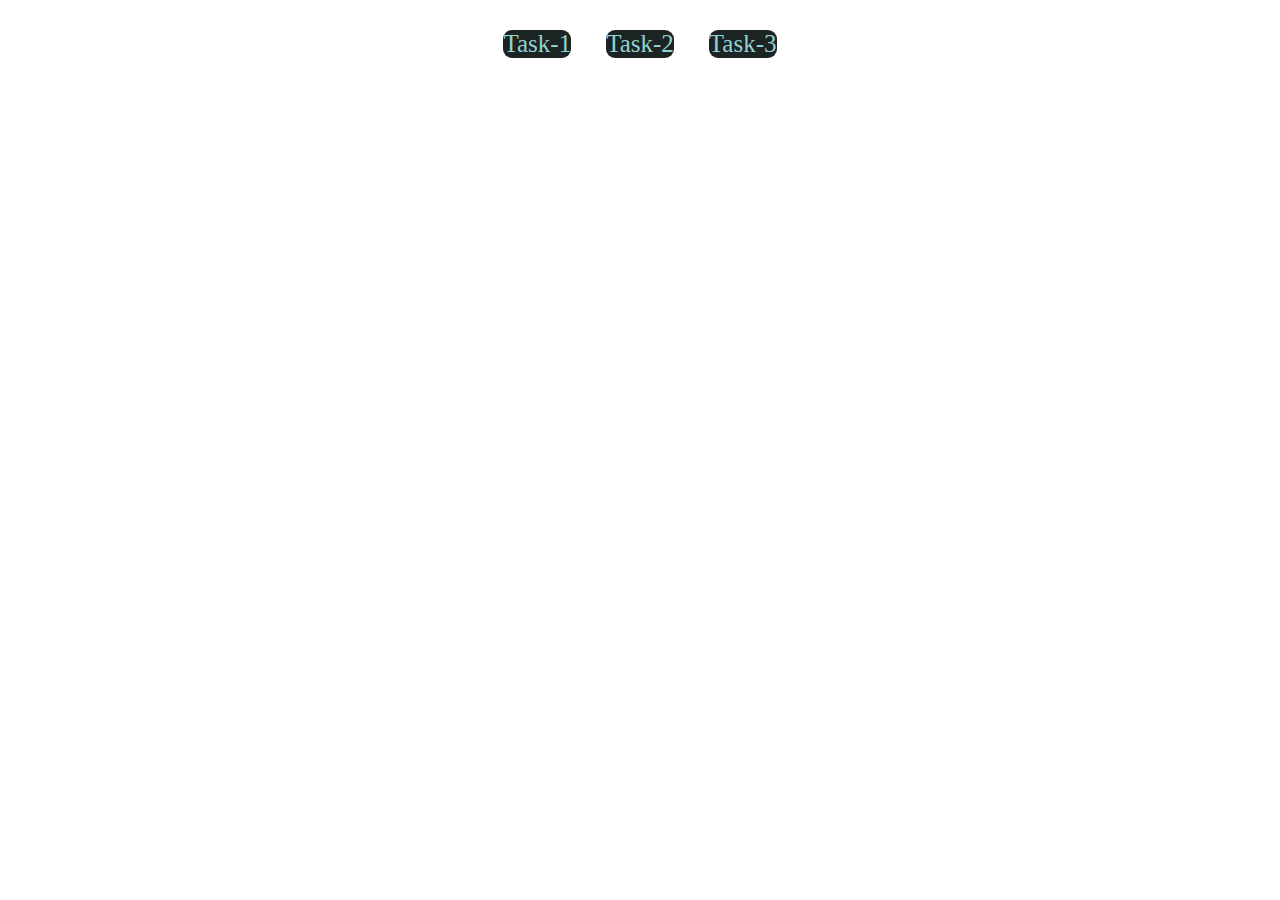
<file: index.html>
<!DOCTYPE html>
<html lang="en">

<head>
    <meta charset="UTF-8">
    <meta name="viewport" content="width=device-width, initial-scale=1.0">
    <link rel="stylesheet" href="./index.css">
    <title>Home work</title>
</head>

<body>
    <div class="tasks">
        <div class="task">
            <a href="./pages/task-1.html"> Task-1</a>
        </div>
        <div class="task">
            <a href="./pages/task-2.html">Task-2</a>
        </div>
        <div class="task">
            <a href="./pages/task-3.html">Task-3</a>
        </div>
    </div>
</body>

</html>
</file>
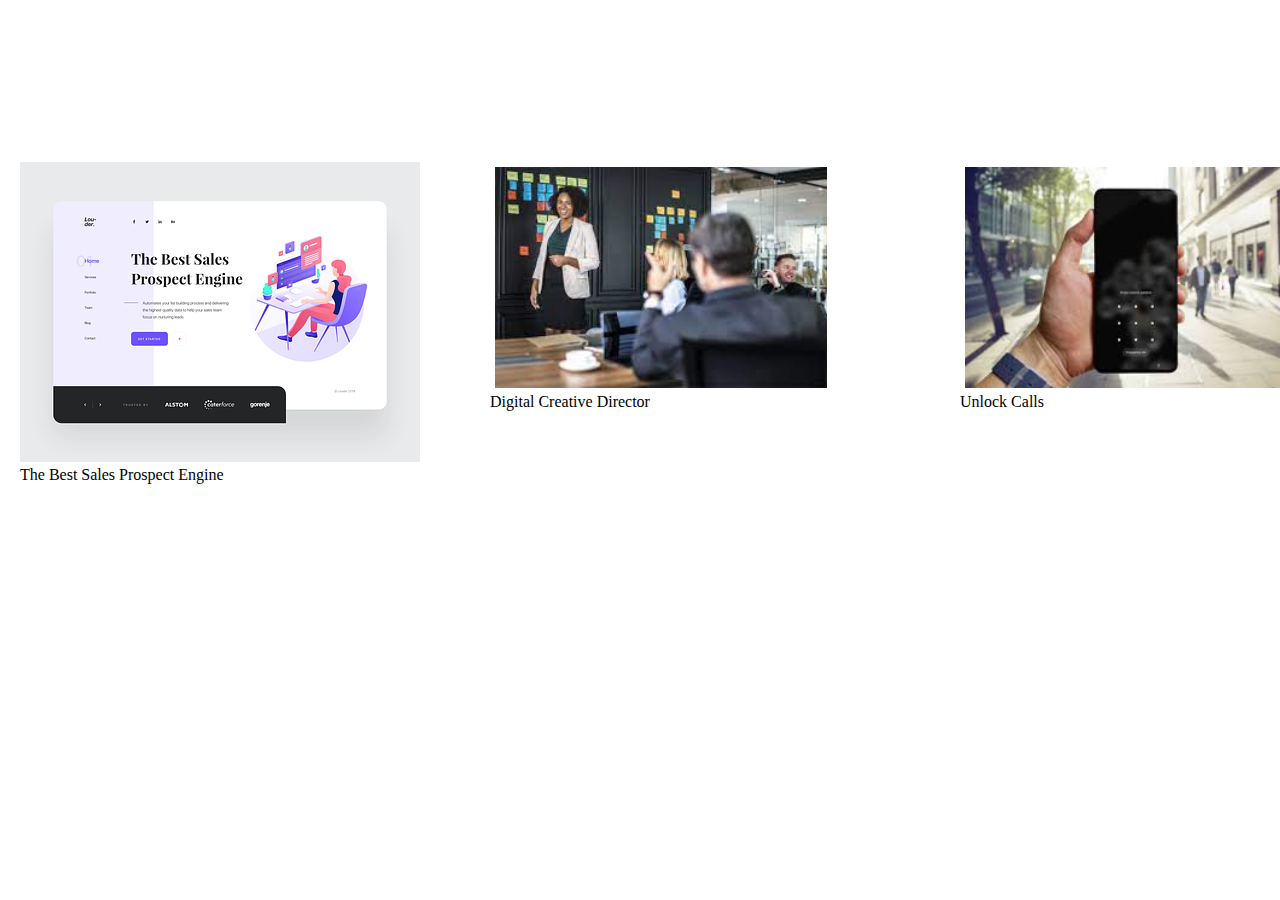
<file: pages/task-1.html>
<!DOCTYPE html>
<html lang="en">
<head>
    <meta charset="UTF-8">
    <meta name="viewport" content="width=device-width, initial-scale=1.0">
    <title>FIRST TASK</title>
    <link rel="stylesheet" href="../style.css/task-1.css">
</head>
<body>
    <div class="box-main">
        <div class="box-items">
            <div class="box-img">
                <img src="../imgs/1img.jpg" alt="first">
            </div>
             <div class="box">
               <p>The Best Sales Prospect Engine</p>
             </div>
        </div>
        <div class="box-items">
            <div class="box-img2">
                <img src="../imgs/img2.jpg" alt="second">
            </div>
             <div class="box">
               <p>Digital Creative Director</p>
             </div>
        </div>
        <div class="box-items">
            <div class="box-img2">
                <img src="../imgs/img3.jpg" alt="THIRD  ">
            </div>
             <div class="box">
               <p>Unlock Calls</p>
             </div>
        </div>
    </div>
    
</body>
</html>
</file>
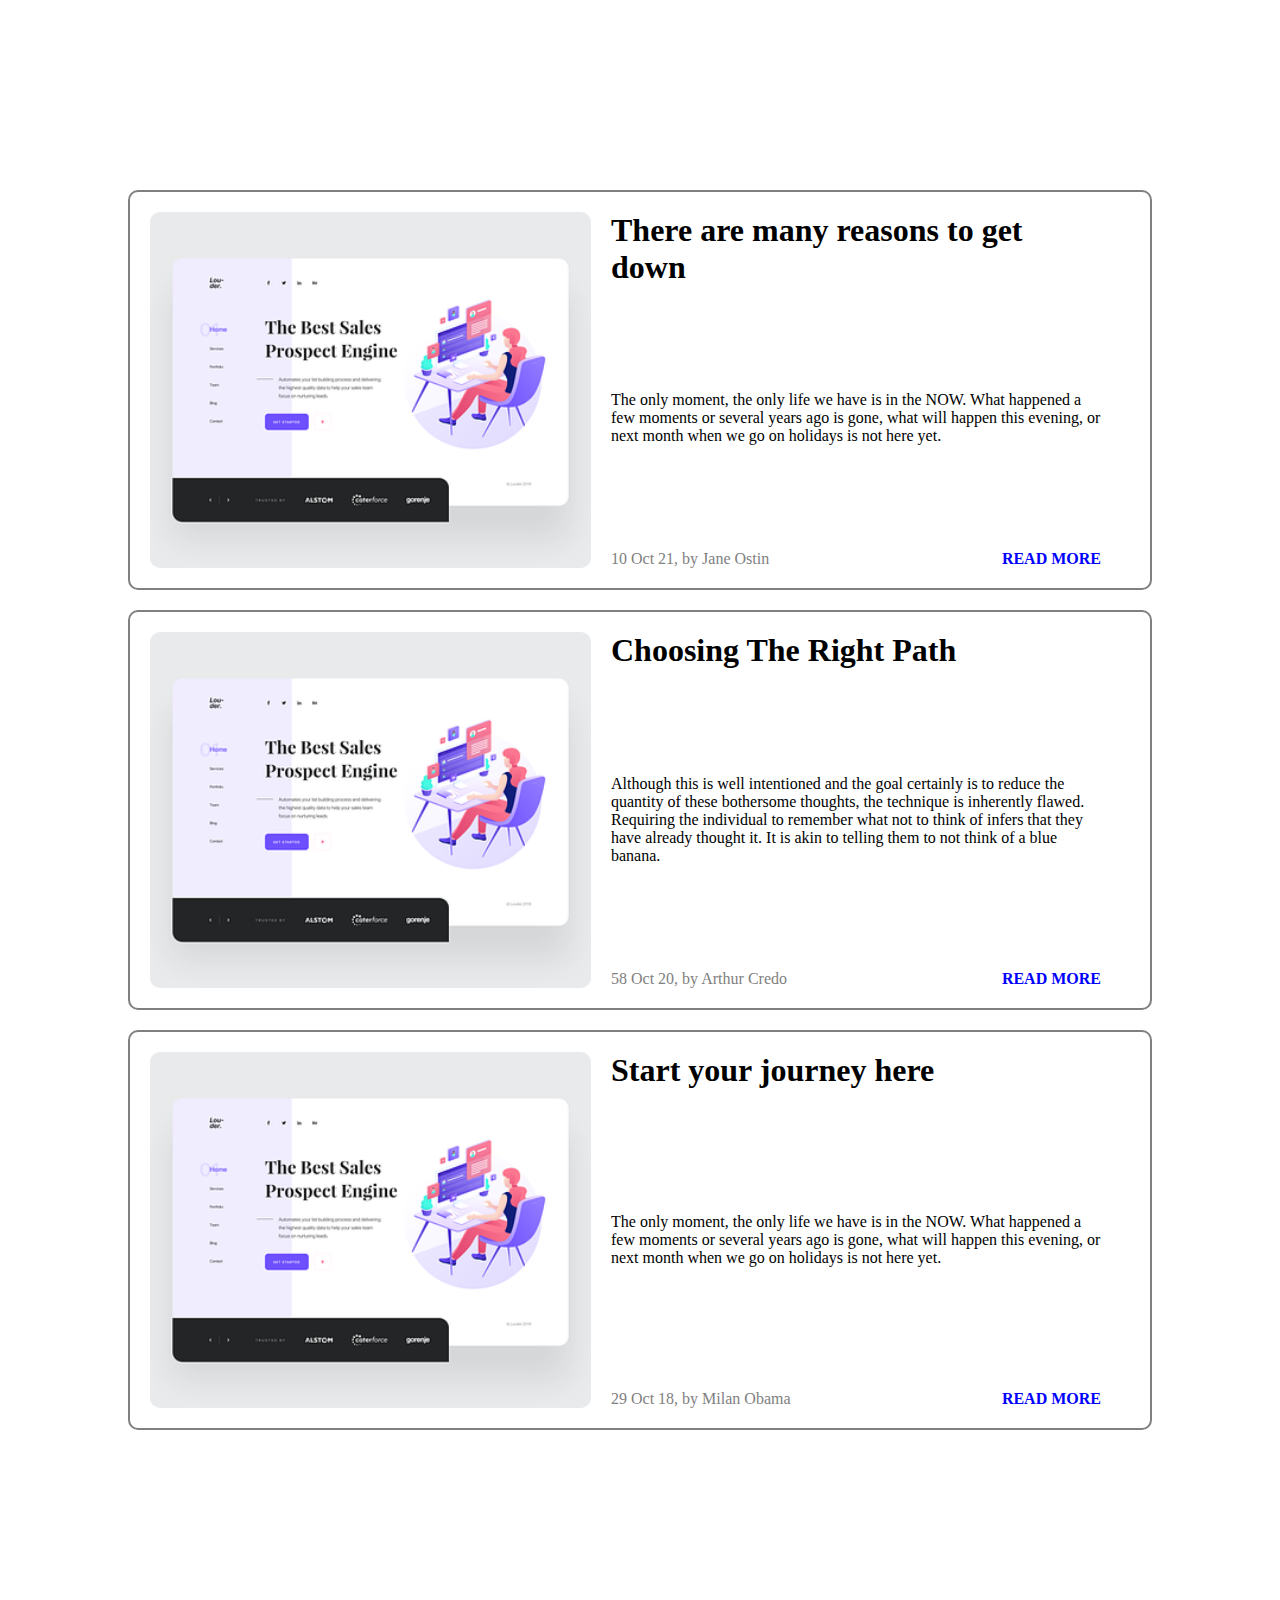
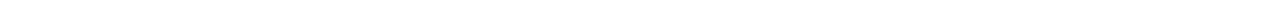
<file: pages/task-2.html>
<!DOCTYPE html>
<html lang="en">
<head>
    <meta charset="UTF-8">
    <meta name="viewport" content="width=device-width, initial-scale=1.0">
    <link rel="stylesheet" href="https://cdnjs.cloudflare.com/ajax/libs/font-awesome/6.5.2/css/all.min.css" integrity="sha512-SnH5WK+bZxgPHs44uWIX+LLJAJ9/2PkPKZ5QiAj6Ta86w+fsb2TkcmfRyVX3pBnMFcV7oQPJkl9QevSCWr3W6A==" crossorigin="anonymous" referrerpolicy="no-referrer" />
    <link rel="stylesheet" href="../style.css/task-2.css">
    <title>Task second</title>
</head>
<body>
    <div class="box">
        <div class="box-item">
            <div class="box-item-img">
               <img src="../imgs/1img.jpg" alt="img">
            </div>
            <div class="box-item-dasc">
                <h1>There are many reasons to get down</h1>
                <p>The only moment, the only life we have is in the NOW. What happened a few moments or several years ago is gone, what will happen this evening, or next month when we go on holidays is not here yet.</p>
                
                <div class="box-actions">
                    <div class="actions-left">
                    <span><i class="fa-solid fa-heart"></i></span>
                    <span>10	Oct 21, by Jane Ostin</span>
                    </div>
                    <div class="actions-right">
                        <h4>READ MORE</h4>
                    </div>
                </div>
            </div>
        </div>
        <div class="box-item">
            <div class="box-item-img">
               <img src="../imgs/1img.jpg" alt="img">
            </div>
            <div class="box-item-dasc">
                <h1>Choosing The Right Path</h1>
                <p>Although this is well intentioned and the goal certainly is to reduce the quantity of these bothersome thoughts, the technique is inherently flawed. Requiring the individual to remember what not to think of infers that they have already thought it. It is akin to telling them to not think of a blue banana.</p>
                
                <div class="box-actions">
                    <div class="actions-left">
                    <span><i class="fa-solid fa-heart"></i></span>
                    <span>58	Oct 20, by Arthur Credo</span>
                    </div>
                    <div class="actions-right">
                        <h4>READ MORE</h4>
                    </div>
                </div>
            </div>
        </div>
        <div class="box-item">
            <div class="box-item-img">
               <img src="../imgs/1img.jpg" alt="img">
            </div>
            <div class="box-item-dasc">
                <h1>Start your journey here</h1>
                <p>The only moment, the only life we have is in the NOW. What happened a few moments or several years ago is gone, what will happen this evening, or next month when we go on holidays is not here yet.</p>
                
                <div class="box-actions">
                    <div class="actions-left">
                    <span><i class="fa-solid fa-heart"></i></span>
                    <span>29	Oct 18, by Milan Obama</span>
                    </div>
                    <div class="actions-right">
                        <h4>READ MORE</h4>
                    </div>
                </div>
            </div>
        </div>
    </div>
</body>
</html>
</file>
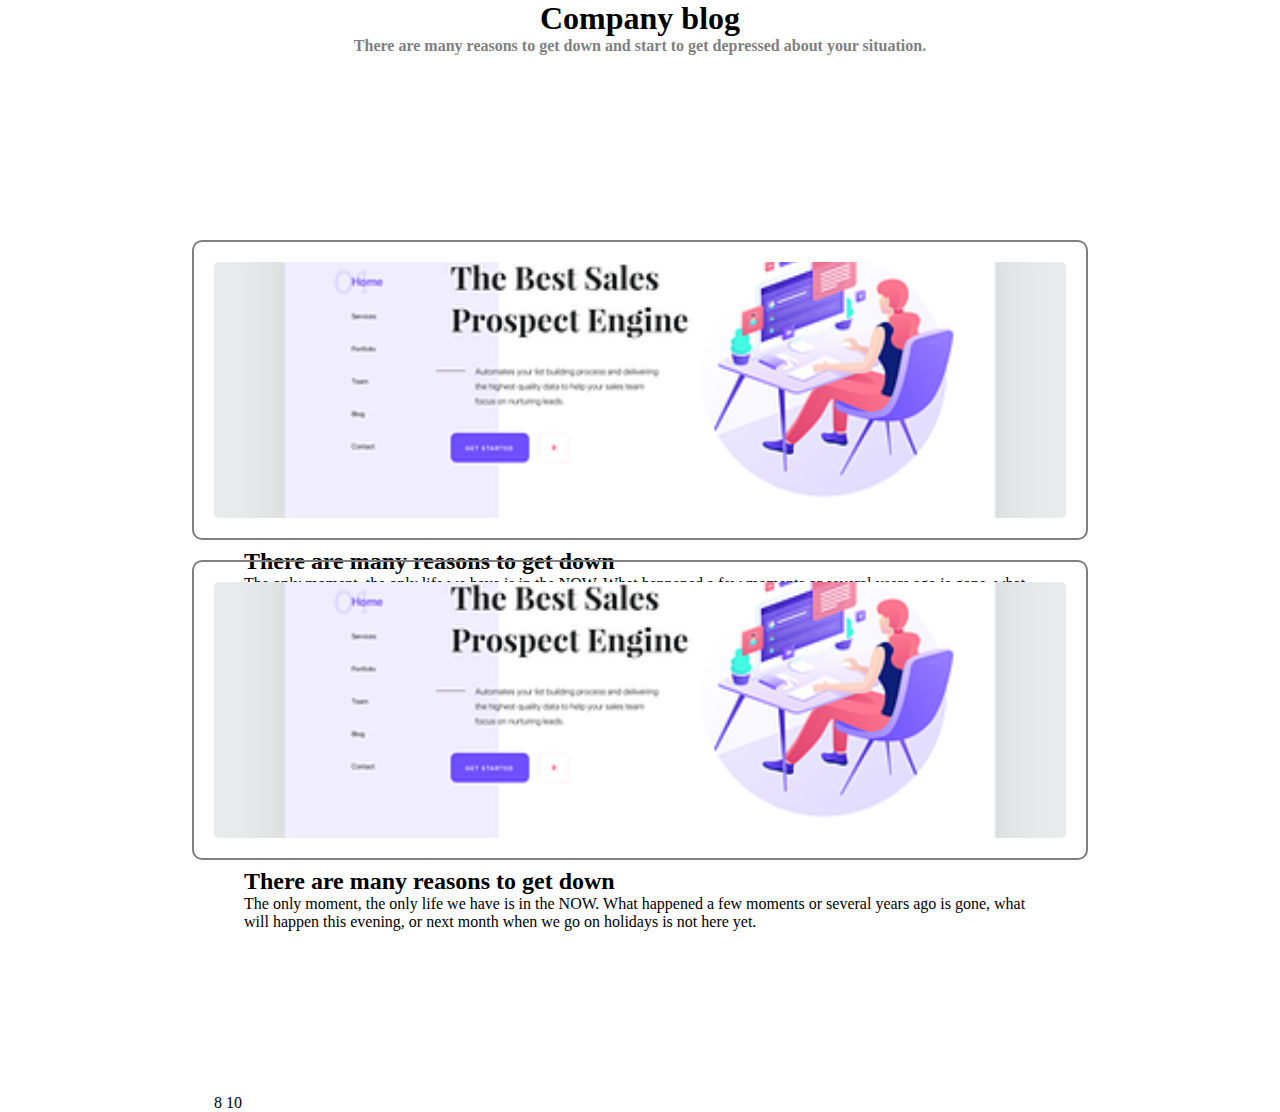
<file: pages/task-3.html>
<!DOCTYPE html>
<html lang="en">

<head>
    <meta charset="UTF-8">
    <meta name="viewport" content="width=device-width, initial-scale=1.0">
    <link rel="stylesheet" href="https://cdnjs.cloudflare.com/ajax/libs/font-awesome/6.5.2/css/all.min.css" integrity="sha512-SnH5WK+bZxgPHs44uWIX+LLJAJ9/2PkPKZ5QiAj6Ta86w+fsb2TkcmfRyVX3pBnMFcV7oQPJkl9QevSCWr3W6A==" crossorigin="anonymous" referrerpolicy="no-referrer" />
    <link rel="stylesheet" href="../style.css/task-3.css">
    <title>Task third</title>
</head>

<body>
    <h1>Company blog</h1>
    <h4>There are many reasons to get down and start to get depressed about your situation. </h4>
    <div class="box">
        <div class="box-item">
            <div class="box-item-img">
                <img src="../imgs/1img.jpg" alt="">
            </div>
                <div class="text">
                    <h2>There are many reasons to get down</h2>
                    <p>The only moment, the only life we have is in the NOW. What happened a few moments or several years
                        ago is gone, what will happen this evening, or next month when we go on holidays is not here yet.
                    </p>
                </div>
                <div class="text-action">
                  <span><i class="fa-solid fa-heart"></i>8</span>
                  <span><i class="fa-solid fa-comment"></i>10</span>
                </div>
            
        </div>
        <div class="box-item">
            <div class="box-item-img">
                <img src="../imgs/1img.jpg" alt="">
            </div>
                <div class="text">
                    <h2>There are many reasons to get down</h2>
                    <p>The only moment, the only life we have is in the NOW. What happened a few moments or several years
                        ago is gone, what will happen this evening, or next month when we go on holidays is not here yet.
                    </p>
                </div>
                <div class="text-action">
                  <span><i class="fa-solid fa-heart"></i>8</span>
                  <span><i class="fa-solid fa-comment"></i>10</span>
                </div>
            
        </div>

    </div>

</body>

</html>
</file>
<file: index.css>
*{
    padding: 0;
    margin: 0;
    box-sizing: border-box;
    text-decoration: none;
}
.tasks{
    width: 100%;
    display: flex;
    padding: 30px 10px;
    justify-content: center;
    gap: 35px;
}
.task{
    background-color: rgb(27, 35, 35);
    border-radius: 9px;
}
.task a{
    color: rgb(148, 209, 209);
    font-size: 25px;

}
</file>
<file: style.css/task-1.css>
*{
    padding: 0;
    margin: 0;
    box-sizing: border-box;
}
.box-main{
   width: 1400px;
   height: 583px;
   opacity: 0px;
   display: flex;
   align-items: center;
   justify-content: center;
    gap: 10px;
}
.box-items{
    width: 460px;
    height: 300px;
    padding: 20px;
    position: relative;

}
.box-img{
    width: 100%;
    height: auto;
    top: 0px;
    left: 0px;
    object-fit: cover;
    position: relative;
}
.box-img2{
    width: 220px;
    height: 231px;
    padding: 5px;
    display: flex;
    object-fit: cover; 
}
</file>
<file: style.css/task-2.css>
*{
    padding: 0;
    margin: 0;
    box-sizing: border-box;
}
.box{
    width: 100%;
    height: 180vh;
    display: flex;
    flex-direction: column;
    align-items: center;
    justify-content: center;
    gap: 20px;
}
.box-item{
    width: 80%;
    height: 400px;
    padding: 20px;
    border: 2px solid gray;
    border-radius: 10px;
    display: flex;
    gap: 20px;
}
.box-item-img{
    width: 45%;
    height: 100%;
}
.box-item-img img{
    width: 100%;
    height: 100%;
    object-fit: cover;
    border-radius: 10px;
}
.box-item-dasc{
   width: 50%;
   display: flex;
   flex-direction: column;
   justify-content: space-between;
}
.box-actions{
    display: flex;
    align-items: center;
    justify-content: space-between;
}
.actions-right{
    color: blue;
    cursor: pointer;
}
.actions-left{
    color: gray;
}
</file>
<file: style.css/task-3.css>
*{
    padding: 0;
    margin: 0;
    box-sizing: border-box;
}
.box{
    width: 100%;
    height: 110vh;
    display: flex;
    flex-direction: column;
    align-items: center;
    justify-content: center;
    gap: 20px;
}

.box-item{
width: 70%;
height: 300px;
padding: 20px;
border: 2px solid gray;
border-radius: 10px;

gap: 20px;
}
.box-item-img{
    width: 100%;
    height: 100%;
}
.box-item-img img{
    width: 100%;
    height: 100%;
    object-fit: cover;
    border-radius:5px;
}
h1{
    text-align: center;
    gap: 20px;
}
h4{
    text-align: center;
    color: gray;
    gap: 30px;
}
 .text{
    width: 100%;
    height: 100%;
    padding: 30px;
    display: flex;
    flex-direction: column ;
}
.text-ation{
    width: 100%;
    height: 100%;
    color: gray;
    display: flex;
    align-items: center;
    justify-content: space-between;

}
</file>
